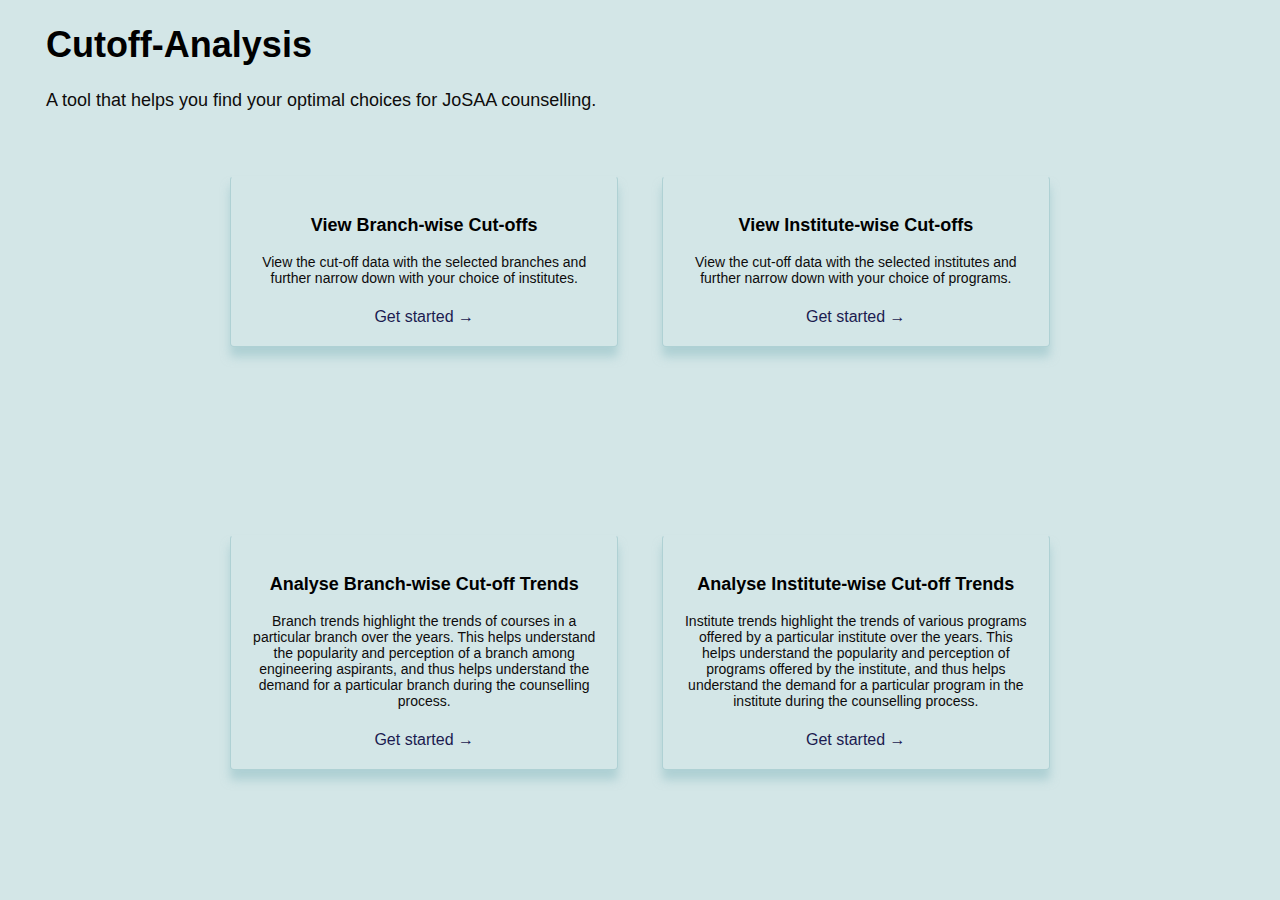
<file: web/cutoff.html>
<!DOCTYPE html>
<html lang="en">

<head>
    <meta charset="UTF-8">
    <meta http-equiv="X-UA-Compatible" content="IE=edge">
    <meta name="viewport" content="width=device-width, initial-scale=1.0">
    <link rel="stylesheet" href="everythingstyles.css">
    <title>Cutoff Analyser - IIT Analytics</title>

</head>

<body>
    <h1 style="margin-left : 3%;">Cutoff-Analysis</h1>
    <p
        style=" font-family: 'Franklin Gothic Medium', 'Arial Narrow', Arial, sans-serif;font-size: 18px;margin-left: 3%;">
        A tool that helps you find your optimal choices for JoSAA counselling.</p style="color: black;">
    <!-- <div  class= "container" style="display: inline-block; width: 27%;  ">
      <h3>View all Branches</h3>
      
            <p>View all the branches and courses belonging to the branches available for JoSAA counselling.</p>
             <hr>
             <a href="https://www.example.com">Get started → </a>
      </div>
      
      <div  class= "container" style="display: inline-block; width: 27%;">
        <h3> View all Institutes</h3>
        <p>View all the institutes participating in JoSAA counselling and the courses offered by them.</p>
        <hr>
       <a href="https://www.example.com">Get started →</a>
      </div>
       -->

    <div class="container" style="display: inline-block; width: 27%;position: absolute; top: 19.5%; left: 17%;">
        <h3>View Branch-wise Cut-offs</h3>
        <p>View the cut-off data with the selected branches and further narrow down with your choice of institutes.</p>
        <hr>
        <a href="Branchwise.php">Get started →</a>
    </div>


    <div class="container" id="four"
        style="display: inline-block; width: 27%;position: absolute; top: 19.5%; right: 17%;">
        <h3> View Institute-wise Cut-offs</h3>
        <p>View the cut-off data with the selected institutes and further narrow down with your choice of programs.</p>
        <hr>
        <a href="Institutewise.php">Get started →</a>
    </div>
    <br><br><br>
    <div class="container" style="display: inline-block; width: 27%;position: absolute;bottom: 14.5%;left: 17%;">
        <h3> Analyse Branch-wise Cut-off Trends</h3>
        <p>Branch trends highlight the trends of courses in a particular branch over the years. This helps understand
            the popularity and perception of a branch among engineering aspirants, and thus helps understand the demand
            for a particular branch during
            the counselling process.</p>
        <hr>
        <a href="form1.html">Get started →</a>

    </div>
    <div class="container" style="display: inline-block; width: 27%;position: absolute;bottom: 14.5%;right: 17%;">
        <h3> Analyse Institute-wise Cut-off Trends</h3>
        <p>Institute trends highlight the trends of various programs offered by a particular institute over the years.
            This helps understand the popularity and perception of programs offered by the institute, and thus helps
            understand the demand for a particular
            program in the institute during the counselling process.</p>
        <hr>
        <a href="form.html">Get started →</a>

    </div>


</body>

</html>
</file>
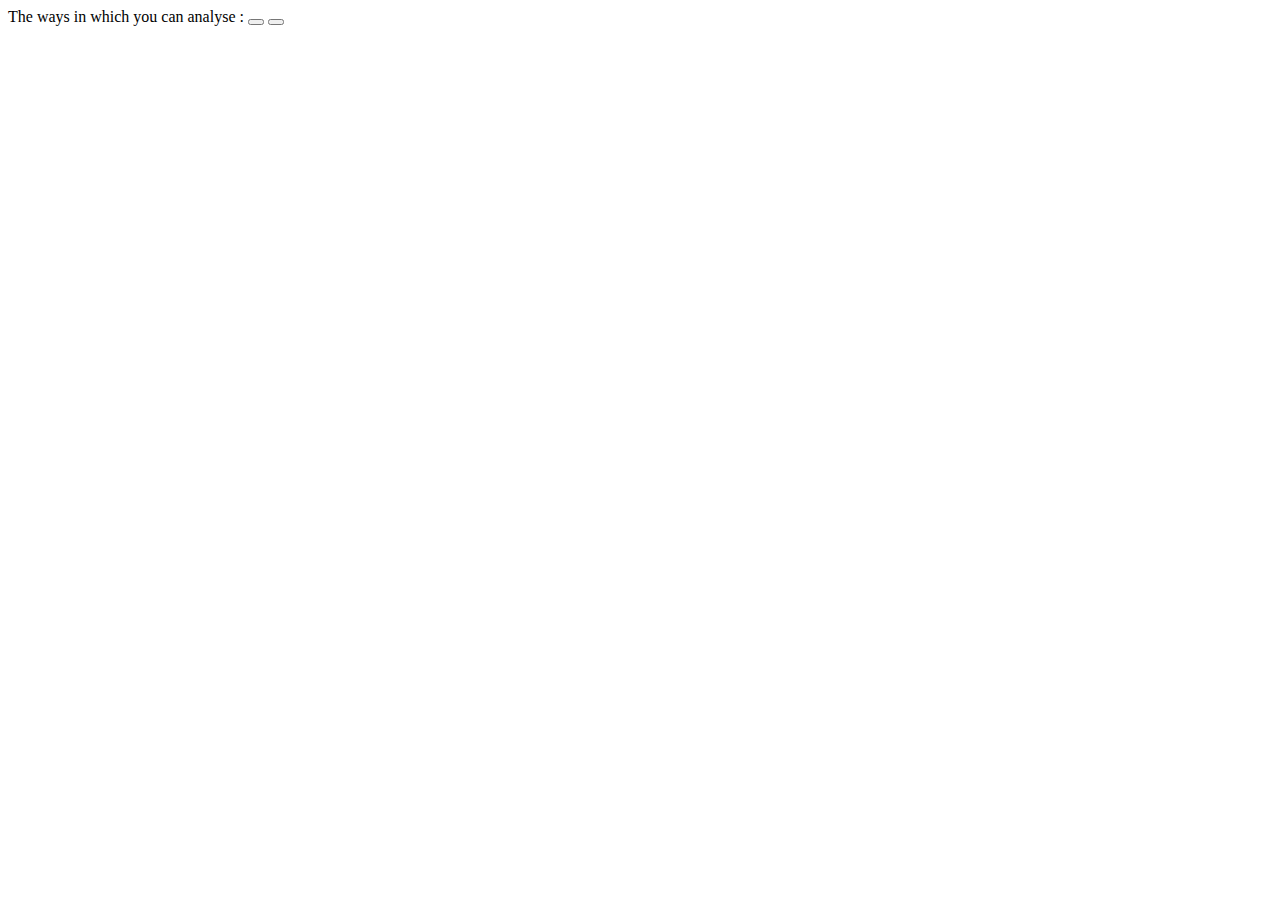
<file: web/femaleanalysis.html>
<html lang="en">

<head>
    <meta charset="UTF-8">
    <meta http-equiv="X-UA-Compatible" content="IE=edge">
    <meta name="viewport" content="width=device-width, initial-scale=1.0">
    <title>Female Category Analysis - IITAnalytics
    </title>
</head>

<body>
    <form action="femaleanalysis.php">
        The ways in which you can analyse :
        <button></button>
        <button type="submit"></button>
    </form>

</body>

</html>
</file>
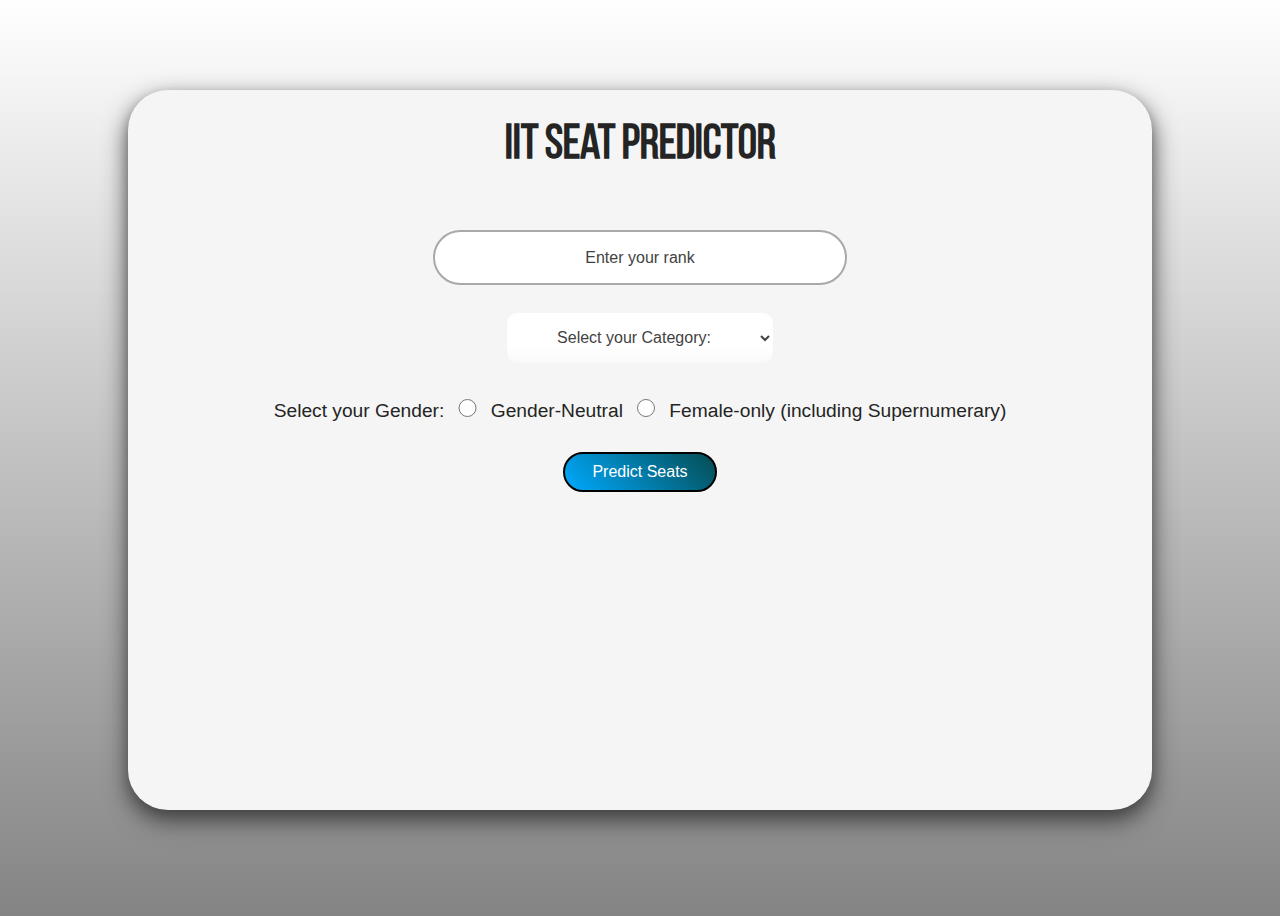
<file: web/rankanalyser.html>
<html lang="en">

<head>
    <meta charset="UTF-8">
    <meta http-equiv="X-UA-Compatible" content="IE=edge">
    <meta name="viewport" content="width=device-width, initial-scale=1.0">
    <title>Rank Analyser - IIT Analytics</title>
    <link rel="stylesheet" href="rankanalyserstyles.css">
</head>

<body>

    <div class="holder">


        <h1>IIT Seat Predictor</h1>
        <div style="align-items: center; text-align: center;">
            <form method="post" action="duplicatepredict.php">
                <input type="number" id="rank" name="rank" placeholder="Enter your rank" required>
                <br>
                <select id="category" name="category" required>
                    <option value="">Select your Category:</option>
                    <option value="OPEN">OPEN</option>
                    <option value="EWS">EWS</option>
                    <option value="OPEN(PwD)">OPEN(PwD)</option>
                    <option value="OBC-NCL">OBC-NCL</option>
                    <option value="SC">SC</option>
                    <option value="ST">ST</option>
                </select>
                <br><br><br>
                <label for="gender">Select your Gender:</label>
                <input type="radio" id="Gender-Neutral" name="gender" value="Gender-Neutral" required>
                <label for="male">Gender-Neutral</label>
                <input type="radio" id="Female-only (including Supernumerary)" name="gender"
                    value="Female-only (including Supernumerary)">
                <label for="female">Female-only (including Supernumerary)</label>
                <br>
                <input type="submit" value="Predict Seats">
            </form>
        </div>
    </div>
</body>

</html>
</file>
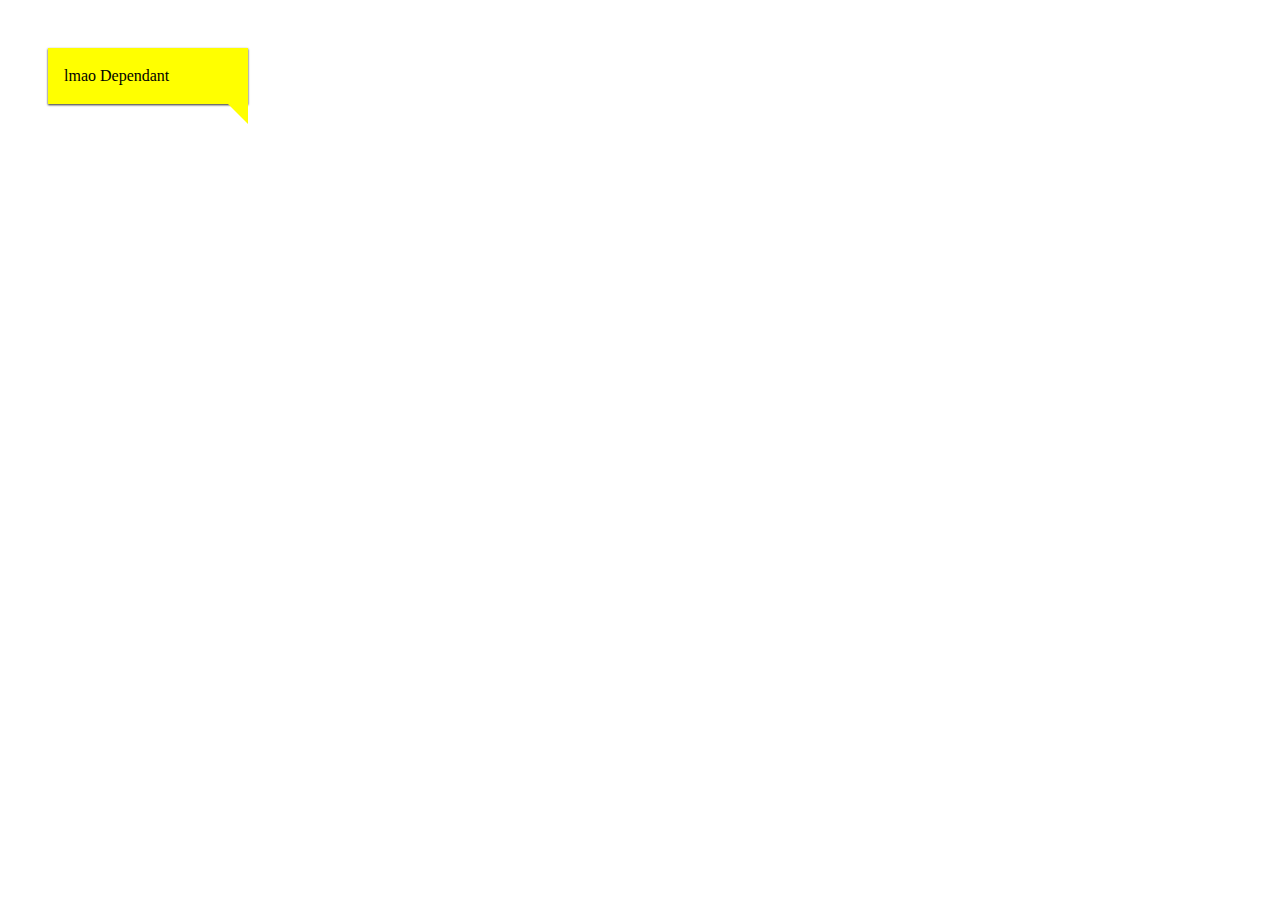
<file: web/sepfile.html>
<html lang="en">

<head>
    <meta charset="UTF-8">
    <meta http-equiv="X-UA-Compatible" content="IE=edge">
    <meta name="viewport" content="width=device-width, initial-scale=1.0">
    <title>Document</title>
</head>
<style>
    .talktext {
        padding: 1em;
        text-align: left;
        line-height: 1.5em;
    }

    .talktext p {
        /* remove webkit p margins */
        -webkit-margin-before: 0em;
        -webkit-margin-after: 0em;
    }

    .tri-right.btm-right:after {
        content: ' ';
        position: absolute;
        width: 0;
        height: 0;
        left: auto;
        right: 0px;
        bottom: -20px;
        border: 12px solid;
        border-color: rgb(255, 255, 0) rgb(255, 255, 0) transparent transparent;
    }

    .container {
        padding: 5% 5%;
    }

    /* CSS talk bubble */
    .talk-bubble {
        margin: 40px;
        display: inline-block;
        position: relative;
        width: 200px;
        height: auto;
        background-color: rgb(255, 255, 0);
        box-shadow: 0 1px 2px 0 rgba(60, 60, 60, 0.2), 0 1px 2px 0 rgb(61, 61, 61);
    }
</style>

<body>
    <div class="talk-bubble tri-right btm-right">
        <div class="talktext">
            <p>lmao Dependant</p>
        </div>
    </div>
</body>

</html>
</file>
<file: web/everythingstyles.css>
body {
    background-color: rgba(149, 194, 198, 0.416);
}

h1 {
    color: black;
    font-size: 36px;
    font-family: 'Segoe UI', sans-serif;
}

p {
    font-size: 14px;
    color: rgb(14, 12, 12);
}

div {
    margin: 0px 1%;
    align-items: center;
    /* box-shadow: 10px 10px 10px 0px black;  */
    width: 7%;
    text-align: center;
}

hr {
    width: 100%;
    border: rgb(232, 238, 214);
}

.container {
    display: flex;
    align-items: center;
    justify-content: center;
    height: fit-content;
    /* background-color:white; */
    box-shadow: 0px 10px 10px 0px rgba(149, 194, 198, 0.584);
    font-family: 'Gill Sans', sans-serif;
    border: 1px solid rgba(149, 194, 198, 0.584);
    border-top-color: transparent;
    border-radius: 4px;
    padding: 20px;
}

.my-button {
    padding: 0.25px 20px;
    text-align: center;
    text-decoration: none;
    display: inline-block;
    font-size: 14px;
    margin: 1px 1px;
    transition-duration: 0.4s;
    cursor: pointer;
    /* box-shadow: rgba(44, 154, 66, 0); */
}

.box {
    display: inline-block;
    width: 100px;
    /* replace with desired width */
    height: 200px;
    /* replace with desired height */
    margin-left: 10px;
    margin-right: 10px;
    /* replace with desired margin */
    background-color: white;
    /* box-shadow: 2px 2px 5px #b8b0b0; replace with desired shadow */
}

a {
    text-decoration: none;
    color: rgb(27, 27, 80);
    font-family: 'Franklin Gothic Medium', sans-serif;
}

.my-button:hover {
    background-color: none;
}

hr {
    color: rgb(231, 222, 222)
}

h3 {
    font-size: large;
}
</file>
<file: web/rankanalyserstyles.css>
:root {
    --select-border: #777;
    --select-focus: blue;
    --select-arrow: var(--select-border);
}

@font-face {
    font-family: 'Loves';
    src: url('fonts/LOVES.ttf');
}


@font-face {
    font-family: 'Bebas';
    src: url('fonts/BebasNeue-Regular.ttf');
}

html {
    overflow: hidden;
}

body {
    background: linear-gradient(#ffffff, #848484);
    width: 100%;
    height: 100%;
}


.x {
    color: #dfdfdf;
}

.holder {
    background: #f5f5f5;
    width: 80%;
    height: 80%;
    position: absolute;
    top: 10%;
    left: 10%;
    border-radius: 40px;
    box-shadow: 0 4px 8px 0 rgba(60, 60, 60, 0.2), 0 10px 25px 0 rgb(61, 61, 61);
}

h1 {
    font-family: 'Bebas';
    font-size: 3rem;
    font-weight: 600;
    color: rgb(36, 36, 36);
    text-align: center;
}

label {
    color: rgb(36, 36, 36);
    text-align: center;
    align-self: center;
    place-self: center;
    font-size: larger;
    font-family: Cochin, sans-serif;

}


label,
input {
    margin: 30px 5px;
}

::-webkit-inner-spin-button {
    display: none;
}


input[type=number] {
    width: 40%;
    height: 7%;
    border-radius: 35px;
    outline: none;
    outline: 2px solid darkgray;
    outline-style: hidden;
    border: none;
    text-align: center;
    font-size: 1rem;
    color: rgb(66, 66, 66);
}

input[type=number]::placeholder {
    color: rgb(66, 66, 66);
}

input:focus::-webkit-input-placeholder {
    color: transparent;
}

input:focus:-moz-placeholder {
    color: transparent;
}

input:focus::-moz-placeholder {
    color: transparent;
}

input:focus:-ms-input-placeholder {
    color: transparent;
}


/* select {
    width: 40%;
    height: 7%;
    border-radius: 10px;
    font-size: 1rem;
    color: rgb(66, 66, 66);
    text-align: center;
    outline: none;
    border: none;
} */

select {
    min-width: 15ch;
    max-width: 30ch;
    border-radius: 0.25em;
    padding: 0.25em 0.5em;
    cursor: pointer;
    line-height: 1.1;
    background-color: #fff;
    background-image: linear-gradient(to top, #f9f9f9, #fff 33%);
    width: 40%;
    height: 7%;
    border-radius: 10px;
    outline: 2px solid darkgray;
    border: 2px solid darkgray;
    font-size: 1rem;
    color: rgb(66, 66, 66);
    text-align: center;
    outline: none;
    border: none;
}

input:focus,
select:focus {
    outline: 1px solid darkgrey;
}

option {
    padding: 1em 0.5em;
    font-size: 1.25rem;
    border-radius: 0.25em;
    color: rgb(66, 66, 66);
    margin: 30px 2px;
    width: 40%;
    height: 7%;
}

input[type=radio] {
    width: 3%;
    outline: none;
    border: none;
    margin: 0px 5px;
    background-color: #fff;
    font: inherit;
    color: currentColor;
    width: 1.15em;
    height: 1.15em;
    border: 0.15em solid currentColor;
    border-radius: 50%;

}

input[type="radio"]::before {
    content: "";
    width: 0.65em;
    height: 0.65em;
    border-radius: 50%;
    transform: scale(0);
    transition: 120ms transform ease-in-out;
    box-shadow: inset 1em 1em #1a1a1a;
    accent-color: rgb(0, 128, 255);
}

input[type=submit] {
    width: 15%;
    height: 40px;
    border-radius: 20px;
    border: 2px solid black;
    background-image: linear-gradient(45deg, rgb(0, 170, 255), rgb(5, 76, 82));
    transition: background-image 1.5s;
    color: white;
    transition: transform 0.2s;
    transform: scale(1);
    font-size: 1rem;
}


input[type=submit]:hover {
    transform: scale(1.1);
    transition: transform 0.2s;
}
</file>
